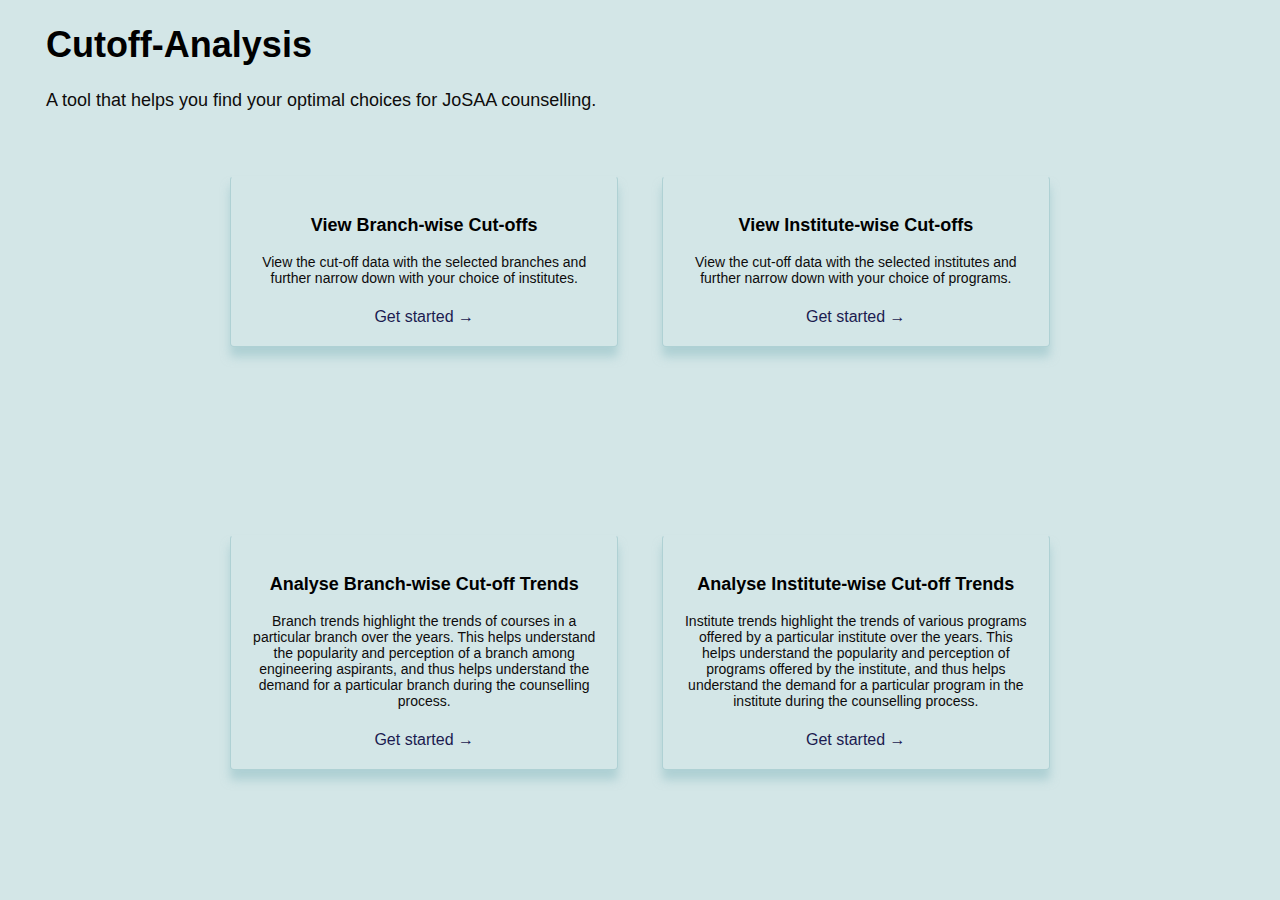
<file: web/cutoff.html>
<!DOCTYPE html>
<html lang="en">

<head>
    <meta charset="UTF-8">
    <meta http-equiv="X-UA-Compatible" content="IE=edge">
    <meta name="viewport" content="width=device-width, initial-scale=1.0">
    <link rel="stylesheet" href="everythingstyles.css">
    <title>Cutoff Analyser - IIT Analytics</title>

</head>

<body>
    <h1 style="margin-left : 3%;">Cutoff-Analysis</h1>
    <p
        style=" font-family: 'Franklin Gothic Medium', 'Arial Narrow', Arial, sans-serif;font-size: 18px;margin-left: 3%;">
        A tool that helps you find your optimal choices for JoSAA counselling.</p style="color: black;">
    <!-- <div  class= "container" style="display: inline-block; width: 27%;  ">
      <h3>View all Branches</h3>
      
            <p>View all the branches and courses belonging to the branches available for JoSAA counselling.</p>
             <hr>
             <a href="https://www.example.com">Get started → </a>
      </div>
      
      <div  class= "container" style="display: inline-block; width: 27%;">
        <h3> View all Institutes</h3>
        <p>View all the institutes participating in JoSAA counselling and the courses offered by them.</p>
        <hr>
       <a href="https://www.example.com">Get started →</a>
      </div>
       -->

    <div class="container" style="display: inline-block; width: 27%;position: absolute; top: 19.5%; left: 17%;">
        <h3>View Branch-wise Cut-offs</h3>
        <p>View the cut-off data with the selected branches and further narrow down with your choice of institutes.</p>
        <hr>
        <a href="Branchwise.php">Get started →</a>
    </div>


    <div class="container" id="four"
        style="display: inline-block; width: 27%;position: absolute; top: 19.5%; right: 17%;">
        <h3> View Institute-wise Cut-offs</h3>
        <p>View the cut-off data with the selected institutes and further narrow down with your choice of programs.</p>
        <hr>
        <a href="Institutewise.php">Get started →</a>
    </div>
    <br><br><br>
    <div class="container" style="display: inline-block; width: 27%;position: absolute;bottom: 14.5%;left: 17%;">
        <h3> Analyse Branch-wise Cut-off Trends</h3>
        <p>Branch trends highlight the trends of courses in a particular branch over the years. This helps understand
            the popularity and perception of a branch among engineering aspirants, and thus helps understand the demand
            for a particular branch during
            the counselling process.</p>
        <hr>
        <a href="form1.html">Get started →</a>

    </div>
    <div class="container" style="display: inline-block; width: 27%;position: absolute;bottom: 14.5%;right: 17%;">
        <h3> Analyse Institute-wise Cut-off Trends</h3>
        <p>Institute trends highlight the trends of various programs offered by a particular institute over the years.
            This helps understand the popularity and perception of programs offered by the institute, and thus helps
            understand the demand for a particular
            program in the institute during the counselling process.</p>
        <hr>
        <a href="form.html">Get started →</a>

    </div>


</body>

</html>
</file>
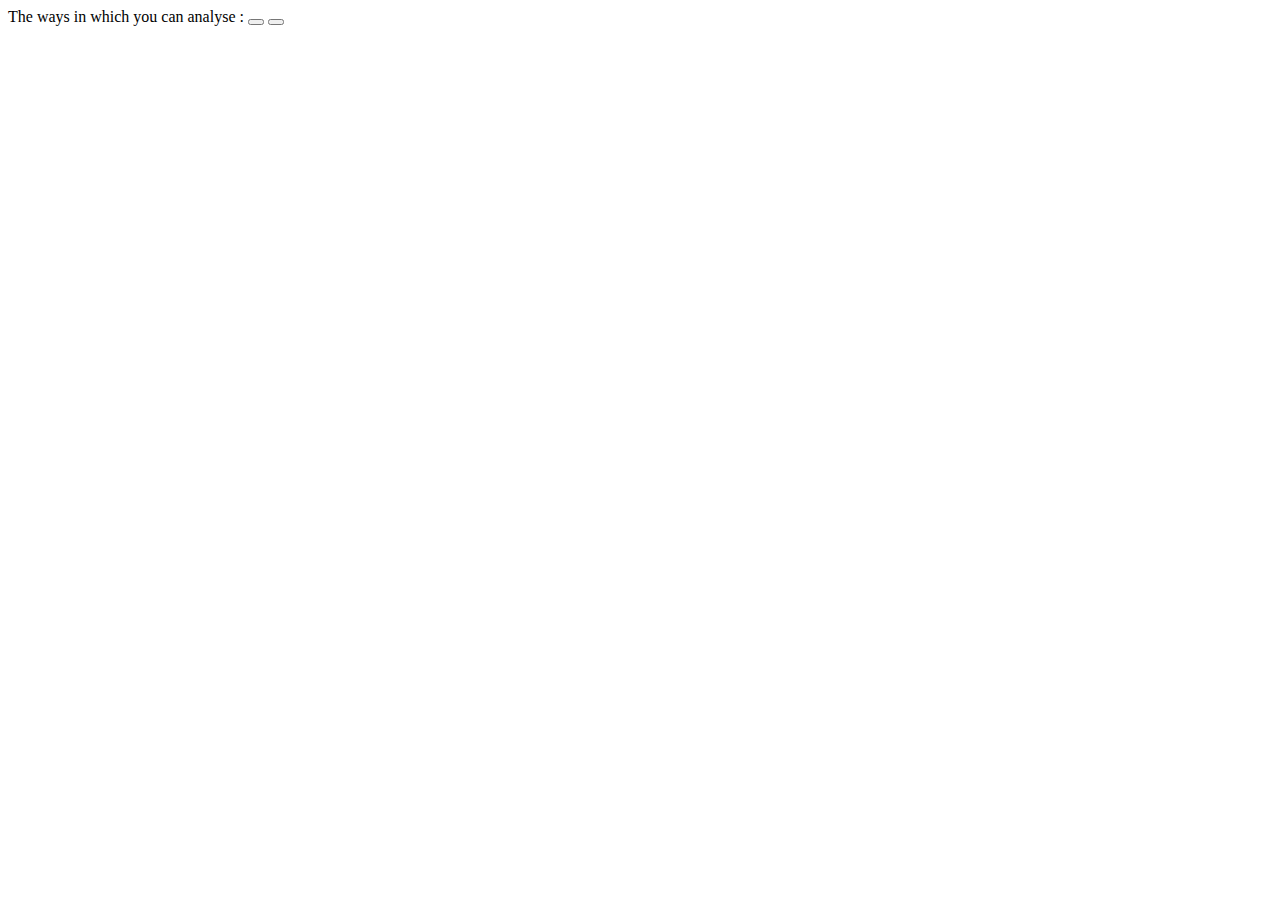
<file: web/femaleanalysis.html>
<html lang="en">

<head>
    <meta charset="UTF-8">
    <meta http-equiv="X-UA-Compatible" content="IE=edge">
    <meta name="viewport" content="width=device-width, initial-scale=1.0">
    <title>Female Category Analysis - IITAnalytics
    </title>
</head>

<body>
    <form action="femaleanalysis.php">
        The ways in which you can analyse :
        <button></button>
        <button type="submit"></button>
    </form>

</body>

</html>
</file>
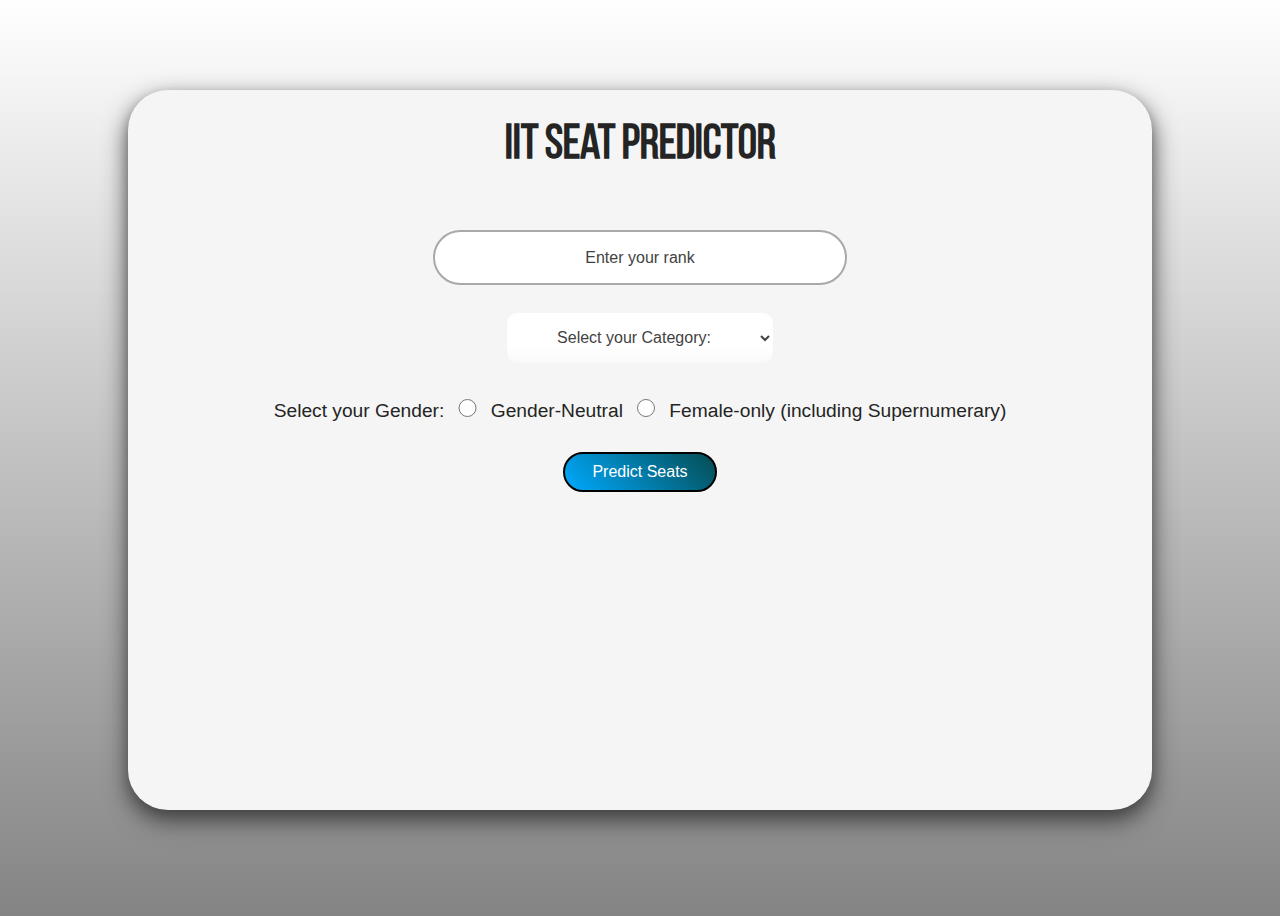
<file: web/rankanalyser.html>
<html lang="en">

<head>
    <meta charset="UTF-8">
    <meta http-equiv="X-UA-Compatible" content="IE=edge">
    <meta name="viewport" content="width=device-width, initial-scale=1.0">
    <title>Rank Analyser - IIT Analytics</title>
    <link rel="stylesheet" href="rankanalyserstyles.css">
</head>

<body>

    <div class="holder">


        <h1>IIT Seat Predictor</h1>
        <div style="align-items: center; text-align: center;">
            <form method="post" action="duplicatepredict.php">
                <input type="number" id="rank" name="rank" placeholder="Enter your rank" required>
                <br>
                <select id="category" name="category" required>
                    <option value="">Select your Category:</option>
                    <option value="OPEN">OPEN</option>
                    <option value="EWS">EWS</option>
                    <option value="OPEN(PwD)">OPEN(PwD)</option>
                    <option value="OBC-NCL">OBC-NCL</option>
                    <option value="SC">SC</option>
                    <option value="ST">ST</option>
                </select>
                <br><br><br>
                <label for="gender">Select your Gender:</label>
                <input type="radio" id="Gender-Neutral" name="gender" value="Gender-Neutral" required>
                <label for="male">Gender-Neutral</label>
                <input type="radio" id="Female-only (including Supernumerary)" name="gender"
                    value="Female-only (including Supernumerary)">
                <label for="female">Female-only (including Supernumerary)</label>
                <br>
                <input type="submit" value="Predict Seats">
            </form>
        </div>
    </div>
</body>

</html>
</file>
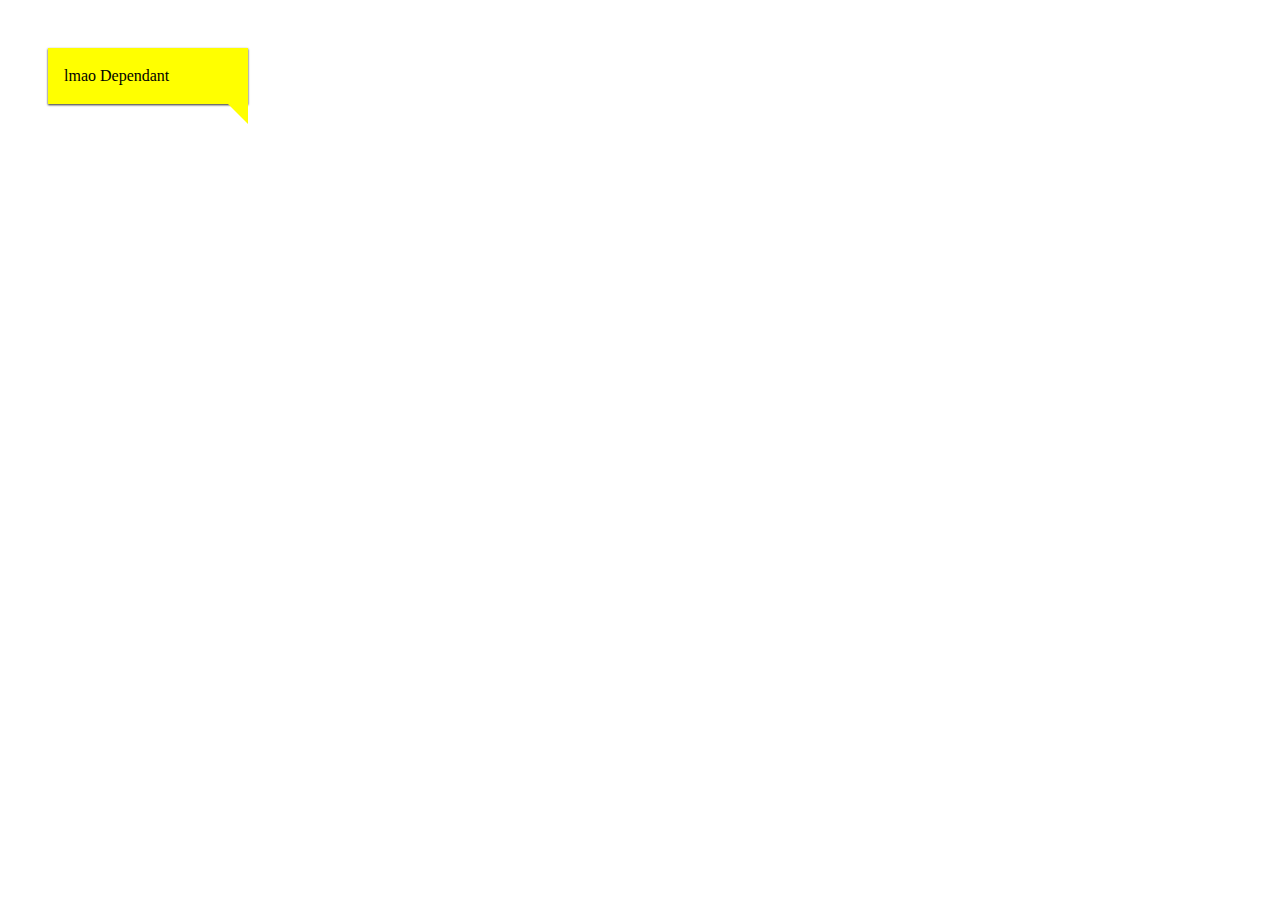
<file: web/sepfile.html>
<html lang="en">

<head>
    <meta charset="UTF-8">
    <meta http-equiv="X-UA-Compatible" content="IE=edge">
    <meta name="viewport" content="width=device-width, initial-scale=1.0">
    <title>Document</title>
</head>
<style>
    .talktext {
        padding: 1em;
        text-align: left;
        line-height: 1.5em;
    }

    .talktext p {
        /* remove webkit p margins */
        -webkit-margin-before: 0em;
        -webkit-margin-after: 0em;
    }

    .tri-right.btm-right:after {
        content: ' ';
        position: absolute;
        width: 0;
        height: 0;
        left: auto;
        right: 0px;
        bottom: -20px;
        border: 12px solid;
        border-color: rgb(255, 255, 0) rgb(255, 255, 0) transparent transparent;
    }

    .container {
        padding: 5% 5%;
    }

    /* CSS talk bubble */
    .talk-bubble {
        margin: 40px;
        display: inline-block;
        position: relative;
        width: 200px;
        height: auto;
        background-color: rgb(255, 255, 0);
        box-shadow: 0 1px 2px 0 rgba(60, 60, 60, 0.2), 0 1px 2px 0 rgb(61, 61, 61);
    }
</style>

<body>
    <div class="talk-bubble tri-right btm-right">
        <div class="talktext">
            <p>lmao Dependant</p>
        </div>
    </div>
</body>

</html>
</file>
<file: web/everythingstyles.css>
body {
    background-color: rgba(149, 194, 198, 0.416);
}

h1 {
    color: black;
    font-size: 36px;
    font-family: 'Segoe UI', sans-serif;
}

p {
    font-size: 14px;
    color: rgb(14, 12, 12);
}

div {
    margin: 0px 1%;
    align-items: center;
    /* box-shadow: 10px 10px 10px 0px black;  */
    width: 7%;
    text-align: center;
}

hr {
    width: 100%;
    border: rgb(232, 238, 214);
}

.container {
    display: flex;
    align-items: center;
    justify-content: center;
    height: fit-content;
    /* background-color:white; */
    box-shadow: 0px 10px 10px 0px rgba(149, 194, 198, 0.584);
    font-family: 'Gill Sans', sans-serif;
    border: 1px solid rgba(149, 194, 198, 0.584);
    border-top-color: transparent;
    border-radius: 4px;
    padding: 20px;
}

.my-button {
    padding: 0.25px 20px;
    text-align: center;
    text-decoration: none;
    display: inline-block;
    font-size: 14px;
    margin: 1px 1px;
    transition-duration: 0.4s;
    cursor: pointer;
    /* box-shadow: rgba(44, 154, 66, 0); */
}

.box {
    display: inline-block;
    width: 100px;
    /* replace with desired width */
    height: 200px;
    /* replace with desired height */
    margin-left: 10px;
    margin-right: 10px;
    /* replace with desired margin */
    background-color: white;
    /* box-shadow: 2px 2px 5px #b8b0b0; replace with desired shadow */
}

a {
    text-decoration: none;
    color: rgb(27, 27, 80);
    font-family: 'Franklin Gothic Medium', sans-serif;
}

.my-button:hover {
    background-color: none;
}

hr {
    color: rgb(231, 222, 222)
}

h3 {
    font-size: large;
}
</file>
<file: web/rankanalyserstyles.css>
:root {
    --select-border: #777;
    --select-focus: blue;
    --select-arrow: var(--select-border);
}

@font-face {
    font-family: 'Loves';
    src: url('fonts/LOVES.ttf');
}


@font-face {
    font-family: 'Bebas';
    src: url('fonts/BebasNeue-Regular.ttf');
}

html {
    overflow: hidden;
}

body {
    background: linear-gradient(#ffffff, #848484);
    width: 100%;
    height: 100%;
}


.x {
    color: #dfdfdf;
}

.holder {
    background: #f5f5f5;
    width: 80%;
    height: 80%;
    position: absolute;
    top: 10%;
    left: 10%;
    border-radius: 40px;
    box-shadow: 0 4px 8px 0 rgba(60, 60, 60, 0.2), 0 10px 25px 0 rgb(61, 61, 61);
}

h1 {
    font-family: 'Bebas';
    font-size: 3rem;
    font-weight: 600;
    color: rgb(36, 36, 36);
    text-align: center;
}

label {
    color: rgb(36, 36, 36);
    text-align: center;
    align-self: center;
    place-self: center;
    font-size: larger;
    font-family: Cochin, sans-serif;

}


label,
input {
    margin: 30px 5px;
}

::-webkit-inner-spin-button {
    display: none;
}


input[type=number] {
    width: 40%;
    height: 7%;
    border-radius: 35px;
    outline: none;
    outline: 2px solid darkgray;
    outline-style: hidden;
    border: none;
    text-align: center;
    font-size: 1rem;
    color: rgb(66, 66, 66);
}

input[type=number]::placeholder {
    color: rgb(66, 66, 66);
}

input:focus::-webkit-input-placeholder {
    color: transparent;
}

input:focus:-moz-placeholder {
    color: transparent;
}

input:focus::-moz-placeholder {
    color: transparent;
}

input:focus:-ms-input-placeholder {
    color: transparent;
}


/* select {
    width: 40%;
    height: 7%;
    border-radius: 10px;
    font-size: 1rem;
    color: rgb(66, 66, 66);
    text-align: center;
    outline: none;
    border: none;
} */

select {
    min-width: 15ch;
    max-width: 30ch;
    border-radius: 0.25em;
    padding: 0.25em 0.5em;
    cursor: pointer;
    line-height: 1.1;
    background-color: #fff;
    background-image: linear-gradient(to top, #f9f9f9, #fff 33%);
    width: 40%;
    height: 7%;
    border-radius: 10px;
    outline: 2px solid darkgray;
    border: 2px solid darkgray;
    font-size: 1rem;
    color: rgb(66, 66, 66);
    text-align: center;
    outline: none;
    border: none;
}

input:focus,
select:focus {
    outline: 1px solid darkgrey;
}

option {
    padding: 1em 0.5em;
    font-size: 1.25rem;
    border-radius: 0.25em;
    color: rgb(66, 66, 66);
    margin: 30px 2px;
    width: 40%;
    height: 7%;
}

input[type=radio] {
    width: 3%;
    outline: none;
    border: none;
    margin: 0px 5px;
    background-color: #fff;
    font: inherit;
    color: currentColor;
    width: 1.15em;
    height: 1.15em;
    border: 0.15em solid currentColor;
    border-radius: 50%;

}

input[type="radio"]::before {
    content: "";
    width: 0.65em;
    height: 0.65em;
    border-radius: 50%;
    transform: scale(0);
    transition: 120ms transform ease-in-out;
    box-shadow: inset 1em 1em #1a1a1a;
    accent-color: rgb(0, 128, 255);
}

input[type=submit] {
    width: 15%;
    height: 40px;
    border-radius: 20px;
    border: 2px solid black;
    background-image: linear-gradient(45deg, rgb(0, 170, 255), rgb(5, 76, 82));
    transition: background-image 1.5s;
    color: white;
    transition: transform 0.2s;
    transform: scale(1);
    font-size: 1rem;
}


input[type=submit]:hover {
    transform: scale(1.1);
    transition: transform 0.2s;
}
</file>
